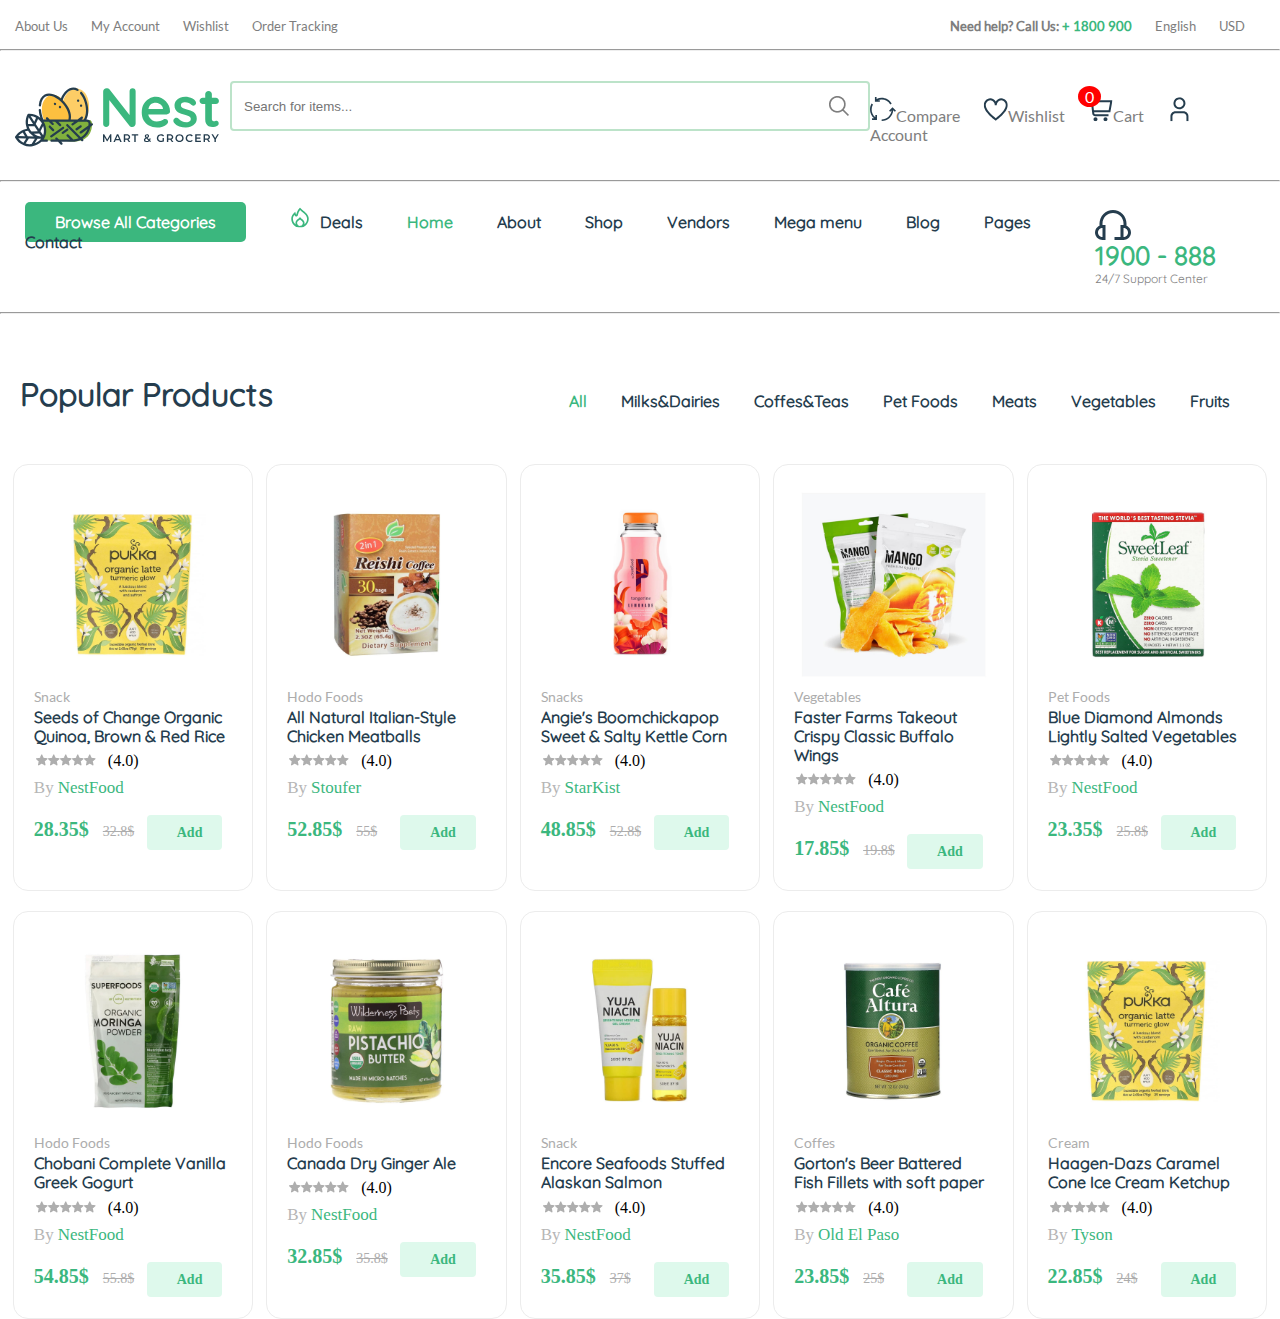
<file: index.html>
<!DOCTYPE html>
<html lang="en">
  <head>
    <meta charset="UTF-8" />
    <meta name="viewport" content="width=device-width, initial-scale=1.0" />
    <title>Document</title>
    <link
      rel="stylesheet"
      href="https://cdnjs.cloudflare.com/ajax/libs/font-awesome/6.4.2/css/all.min.css"
      integrity="sha512-z3gLpd7yknf1YoNbCzqRKc4qyor8gaKU1qmn+CShxbuBusANI9QpRohGBreCFkKxLhei6S9CQXFEbbKuqLg0DA=="
      crossorigin="anonymous"
      referrerpolicy="no-referrer"
    />
    <link rel="stylesheet" href="./src/css/style.css" />
  </head>
  <body>
    <header>
      <div class="first-nav">
        <div class="account">
          <a href="#">About Us</a>
          <a href="#">My Account</a>
          <a href="#">Wishlist</a>
          <a href="#">Order Tracking</a>
        </div>
        <div class="help">
          <h5>Need help? Call Us: <strong>+ 1800 900</strong></h5>
          <a href="#">English</a>
          <a href="#">USD</a>
        </div>
      </div>
      <hr />
      <div class="second-nav">
        <div class="logo">
          <a href="#">
            <img src="./src/img/logo.svg" alt="logo" />
          </a>
        </div>
        <div class="search">
          <input type="search" placeholder="Search for items..." />
        </div>
        <div class="compare">
          <a href="#"><img src="./src/icons/icon-compare.svg" />Compare</a>
          <a href="#"><img src="./src/icons/icon-heart.svg" />Wishlist</a>
          <a target="_blank" class="cart-icon" href="#"
            ><span class="cartNumber">0</span
            ><img src="./src/icons/icon-cart.svg" />Cart
          </a>
          <a href="#"><img src="./src/icons/icon-user.svg" />Account</a>
        </div>
      </div>
      <hr />
      <div class="third-nav">
        <div class="categories">
          <a class="browse" href="#">Browse All Categories</a>
          <a href="#"
            ><img class="hot-icon" src="./src/icons/icon-hot.svg" />Deals</a
          >
          <a class="home" href="#">Home</a>
          <a href="#">About</a>
          <a href="#">Shop</a>
          <a href="#">Vendors</a>
          <a href="#">Mega menu</a>
          <a href="#">Blog</a>
          <a href="#">Pages</a>
          <a href="#">Contact</a>
        </div>
        <div class="support">
          <div class="headphones">
            <img src="./src/icons/icon-headphone.svg" />
          </div>
          <div class="center">
            <p>
              1900 - 888 <br /><span class="support-span"
                >24/7 Support Center</span
              >
            </p>
          </div>
        </div>
      </div>
      <hr />
    </header>
    <main>
      <section id="popularProducts">
        <div class="productsHeading">
          <div class="heading">
            <h1>Popular Products</h1>
          </div>

          <div class="headingLinks">
            <a class="all" href="#">All</a>
            <a href="#">Milks&Dairies</a>
            <a href="#">Coffes&Teas</a>
            <a href="#">Pet Foods</a>
            <a href="#">Meats</a>
            <a href="#">Vegetables</a>
            <a href="#">Fruits</a>
          </div>
        </div>
        <div class="allCards"></div>
      </section>
    </main>
  </body>
  <script src="./src/js/app.js"></script>
</html>
</file>
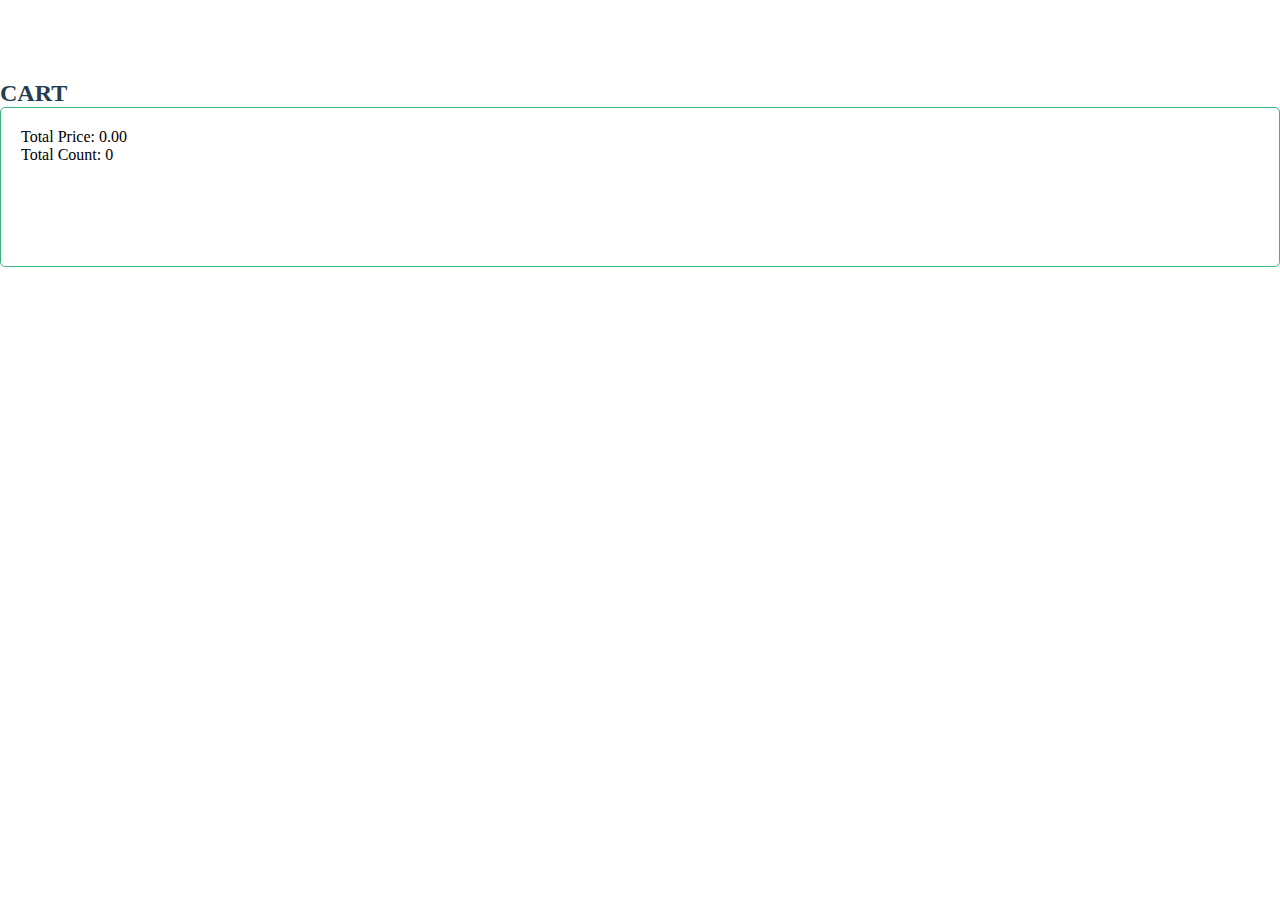
<file: cart.html>
<!DOCTYPE html>
<html lang="en">
  <head>
    <meta charset="UTF-8" />
    <meta name="viewport" content="width=device-width, initial-scale=1.0" />
    <title>Document</title>
    <link
      href="https://cdn.jsdelivr.net/npm/bootstrap@5.0.2/dist/css/bootstrap.min.css"
      rel="stylesheet"
      integrity="sha384-EVSTQN3/azprG1Anm3QDgpJLIm9Nao0Yz1ztcQTwFspd3yD65VohhpuuCOmLASjC"
      crossorigin="anonymous"
    />
    <link
      rel="stylesheet"
      href="https://cdnjs.cloudflare.com/ajax/libs/font-awesome/6.4.2/css/all.min.css"
      integrity="sha512-z3gLpd7yknf1YoNbCzqRKc4qyor8gaKU1qmn+CShxbuBusANI9QpRohGBreCFkKxLhei6S9CQXFEbbKuqLg0DA=="
      crossorigin="anonymous"
      referrerpolicy="no-referrer"
    />
    <link rel="stylesheet" href="./src/css/cart.css" />
  </head>
  <body>
    <div class="container">
      <div class="row cart">
        <h2>CART</h2>
        <div class="col-lg-8 items-row">
         
        </div>
        <div class="col-lg-3">
          <div class="total">
            <p>Total Price: <span id="prod-price">0</span></p>
            <p>Total Count: <span id="prod-all-count">0</span></p>
          </div>
        </div>
      </div>
    </div>
  </body>
  <script src="./src/js/cart.js"></script>
</html>
</file>
<file: src/css/style.css>
* {
  margin: 0;
  padding: 0;
  box-sizing: border-box;
}

@font-face {
  font-family: Lato;
  src: url(../fonts/lato/Lato-Regular.ttf);
}

@font-face {
  font-family: Quicksand;
  src: url(../fonts/quicksand/Quicksand-Regular.ttf);
}

.first-nav {
  display: flex;
  justify-content: space-between;
  padding: 15px;
  font-family: Lato;
}

.help h5 {
  display: inline-block;
  color: #7e7e7e;
  margin-right: 20px;
}

.first-nav a {
  color: #7e7e7e;
  font-size: 13px;
  text-decoration: none;
  margin-right: 20px;
}

.help h5 strong {
  color: #3bb77e;
  font-size: 13px;
}

.second-nav {
  display: flex;
  justify-content: space-between;
  padding: 30px 15px;
  font-family: Lato;
}

.header-right {
  display: flex;
  justify-content: space-between;
}

.compare {
  margin-top: 15px;
}

.compare a {
  text-decoration: none;
  color: #7e7e7e;
  font-size: 16px;
  margin-right: 20px;
}

.compare .cart-icon {
  position: relative;
}

.cart-icon span {
  background-color: red;
  border-radius: 50%;
  display: flex;
  align-items: center;
  justify-content: center;
  color: #fff;
  position: absolute;
  padding: 1px 7px;
  left: -10px;
  top: -20px;
}

.search input {
  border: 2px solid #bce3c9;
  padding: 12px;
  height: 50px;
  width: 40rem;
  border-radius: 4px;
  background-image: url(../icons/search.png);
  background-position: center right;
  background-repeat: no-repeat;
  outline: none;
}

.third-nav {
  display: flex;
  justify-content: space-between;
  padding: 25px;
  font-family: Quicksand;
}

.categories .browse {
  background-color: #3bb77e;
  padding: 10px 30px;
  border-radius: 5px;
  color: #fff;
  font-size: 16px;
  text-decoration: none;
  margin-right: 40px;
}

.browse:hover {
  color: #fff !important;
}

.categories a {
  text-decoration: none;
  margin-right: 40px;
  color: #253d4e;
  font-size: 16px;
  font-weight: bold;
}

.categories .home {
  color: #3bb77e;
}

.categories a:hover {
  color: #3bb77e;
}

.categories .hot-icon {
  margin-right: 10px;
}

.support .headphones {
  display: inline-block;
  margin-right: 10px;
}

.support .center {
  display: inline-block;
}

.support .center p {
  color: #3bb77e;
  font-size: 26px;
  font-weight: bold;
  line-height: 0.7;
}

.center .support-span {
  color: #7e7e7e;
  font-size: 12px;
  font-weight: 500;
}

#popularProducts .productsHeading {
  display: flex;
  justify-content: space-between;
  padding: 20px;
  font-family: Quicksand;
  font-weight: bold;
  margin-bottom: 30px;
  margin-top: 40px;
}

.heading h1 {
  font-weight: 700;
  font-size: 32px;
  color: #253d4e;
}

.headingLinks a {
  text-decoration: none;
  color: #253d4e;
  font-size: 16px;
  margin-right: 30px;
  font-weight: 600;
}

.headingLinks {
  margin-top: 17px;
}

.headingLinks .all {
  color: #3bb77e;
}

.headingLinks a:hover {
  color: #3bb77e;
}

.allCards {
  display: flex;
  flex-wrap: wrap;
  justify-content: space-evenly;
  row-gap: 19.2px;
}

.card {
  width: 18.8%;
  background-color: #fff;
  border: 1px solid #ececec;
  border-radius: 15px;
  padding: 20px;
}

.card-img img {
  width: 100%;
}

.card-text .snack {
  color: #adadad;
  font-size: 14px;
  font-family: Lato;
  text-decoration: none;
}

.card-text h2 a {
  font-size: 16px;
  font-weight: 700;
  color: #253d4e;
  text-decoration: none;
  font-family: Quicksand;
}

.card-text h2 a:hover {
  color: #3bb77e;
}

.card-text h2 {
  line-height: 0.8;
}

.product-rate .rate {
  background-image: url(../icons/rating-stars.png);
  background-repeat: repeat-x;
  background-position: 0 -12px;
  display: inline-block;
  height: 12px;
  width: 60px;
  margin-right: 8px;
}

.product-rate {
  padding: 8px 2px;
}

.nest-food span {
  color: #b6b6b6;
  font-size: 17px;
}

.nest-food a {
  color: #3bb77e;
  text-decoration: none;
  font-size: 17px;
}

.card-bottom {
  display: flex;
  justify-content: space-between;
  margin-top: 15px;
}

.price {
  padding-top: 5px;
}

.price .new-price {
  color: #3bb77e;
  font-weight: bolder;
  font-size: 20px;
  margin-right: 10px;
}

.price .old-price {
  font-size: 14px;
  color: #adadad;
  text-decoration: line-through;
}

.add-cart .btns {
  padding: 10px 20px 10px 20px;
  border-radius: 4px;
  background-color: #def9ec;
  font-size: 14px;
  color: #3bb77e;
  text-decoration: none;
  font-weight: bolder;
}

.add-cart {
  padding: 10px;
}

.cart-icon {
  margin-right: 10px;
}
</file>
<file: src/css/cart.css>
* {
  margin: 0;
  padding: 0;
  box-sizing: border-box;
}

.cart {
  margin-top: 5rem;
}

h2 {
  color: #253d4e;
}

.items {
  border: 1px solid #3bb77e;
  margin-right: 8%;
  padding: 20px;
  border-radius: 5px;
}

.total {
  border: 1px solid #3bb77e;
  height: 10rem;
  padding: 20px;
  border-radius: 5px;
}

.count {
  display: flex;
  justify-content: space-evenly;
  align-items: center;
}
</file>
